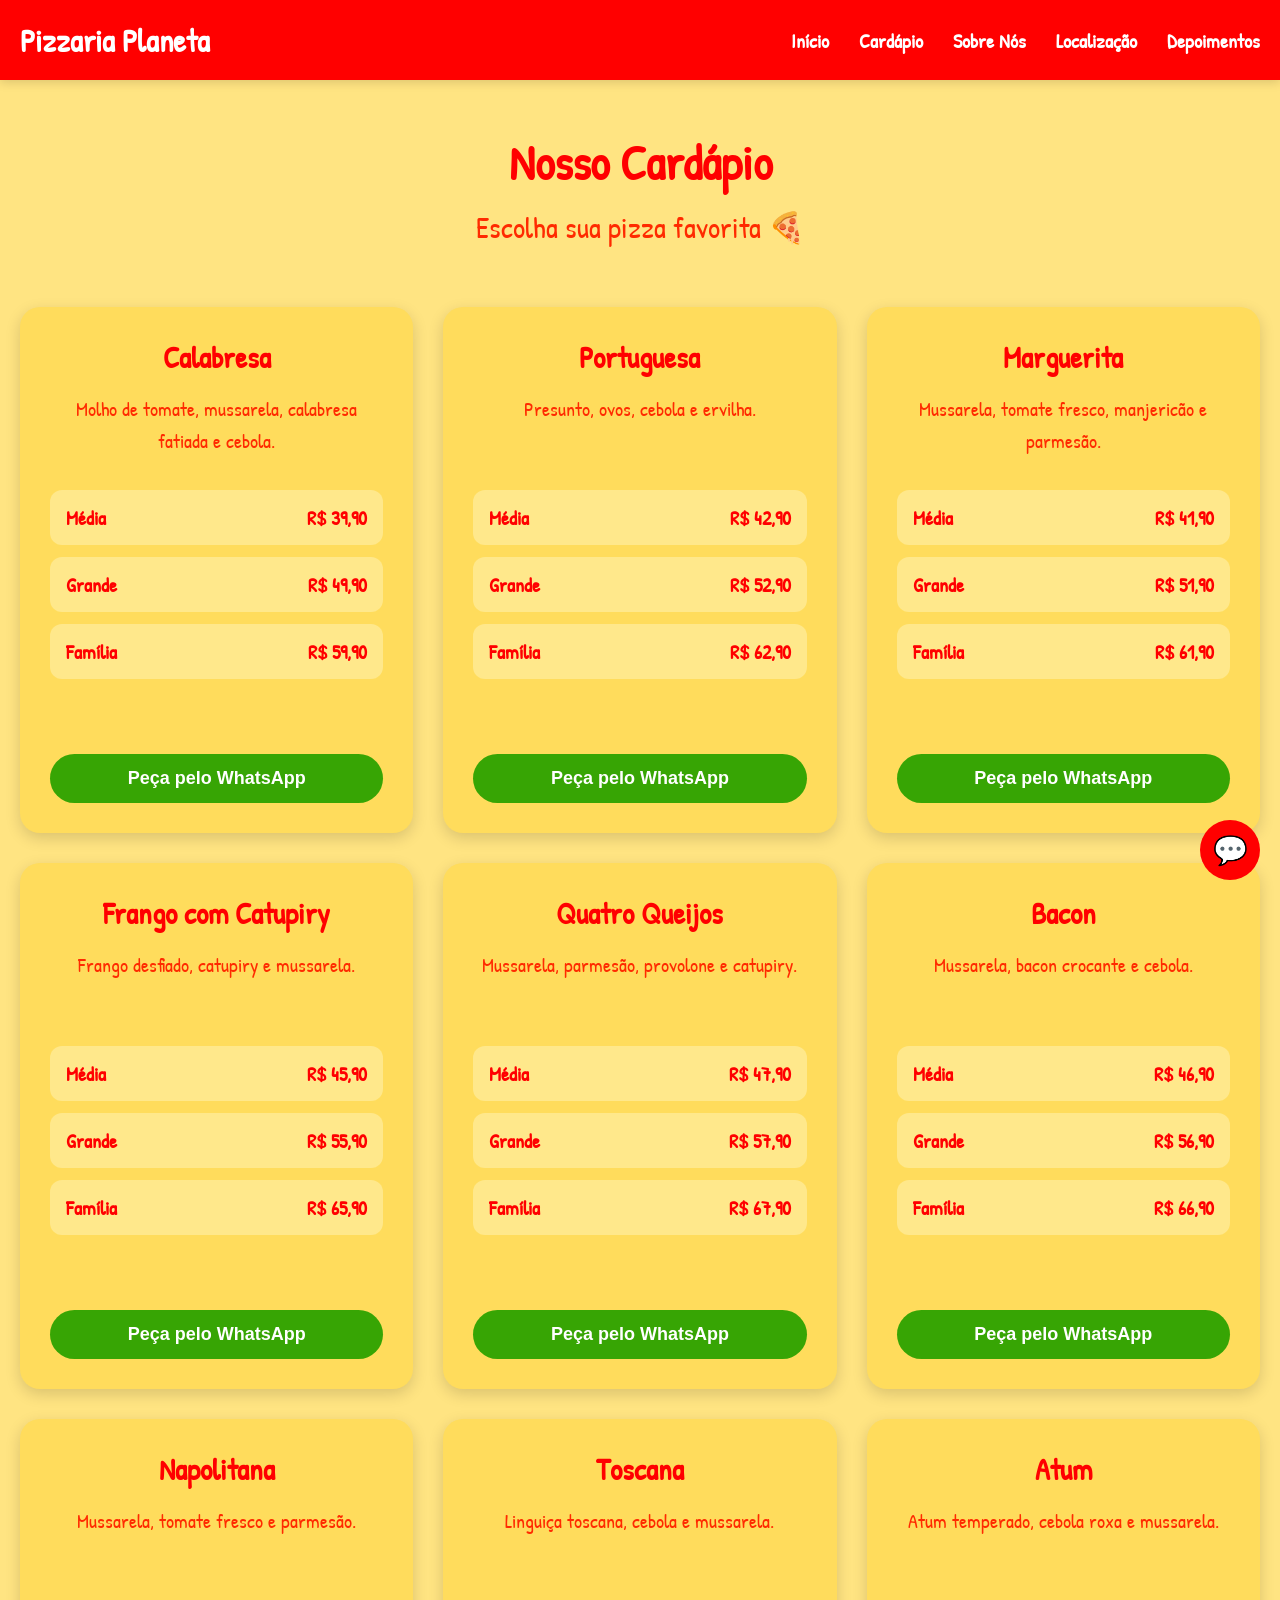
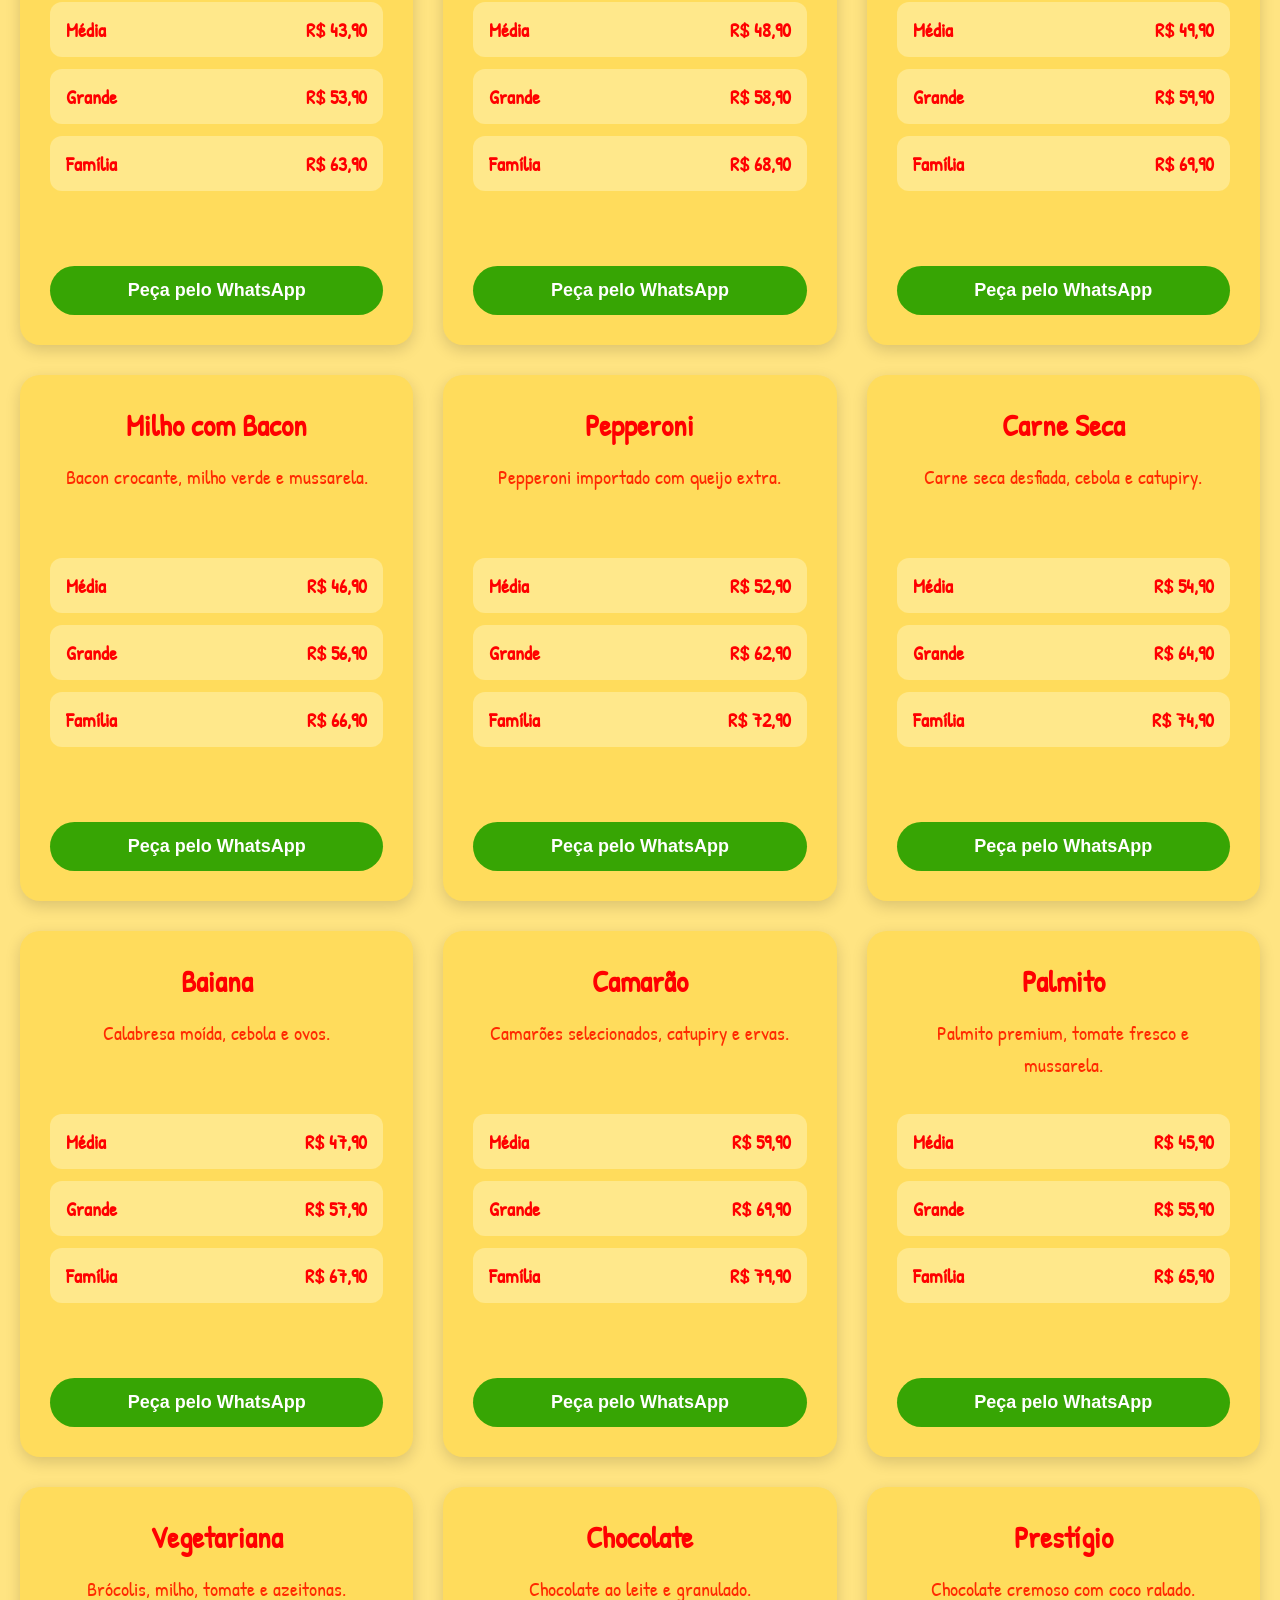
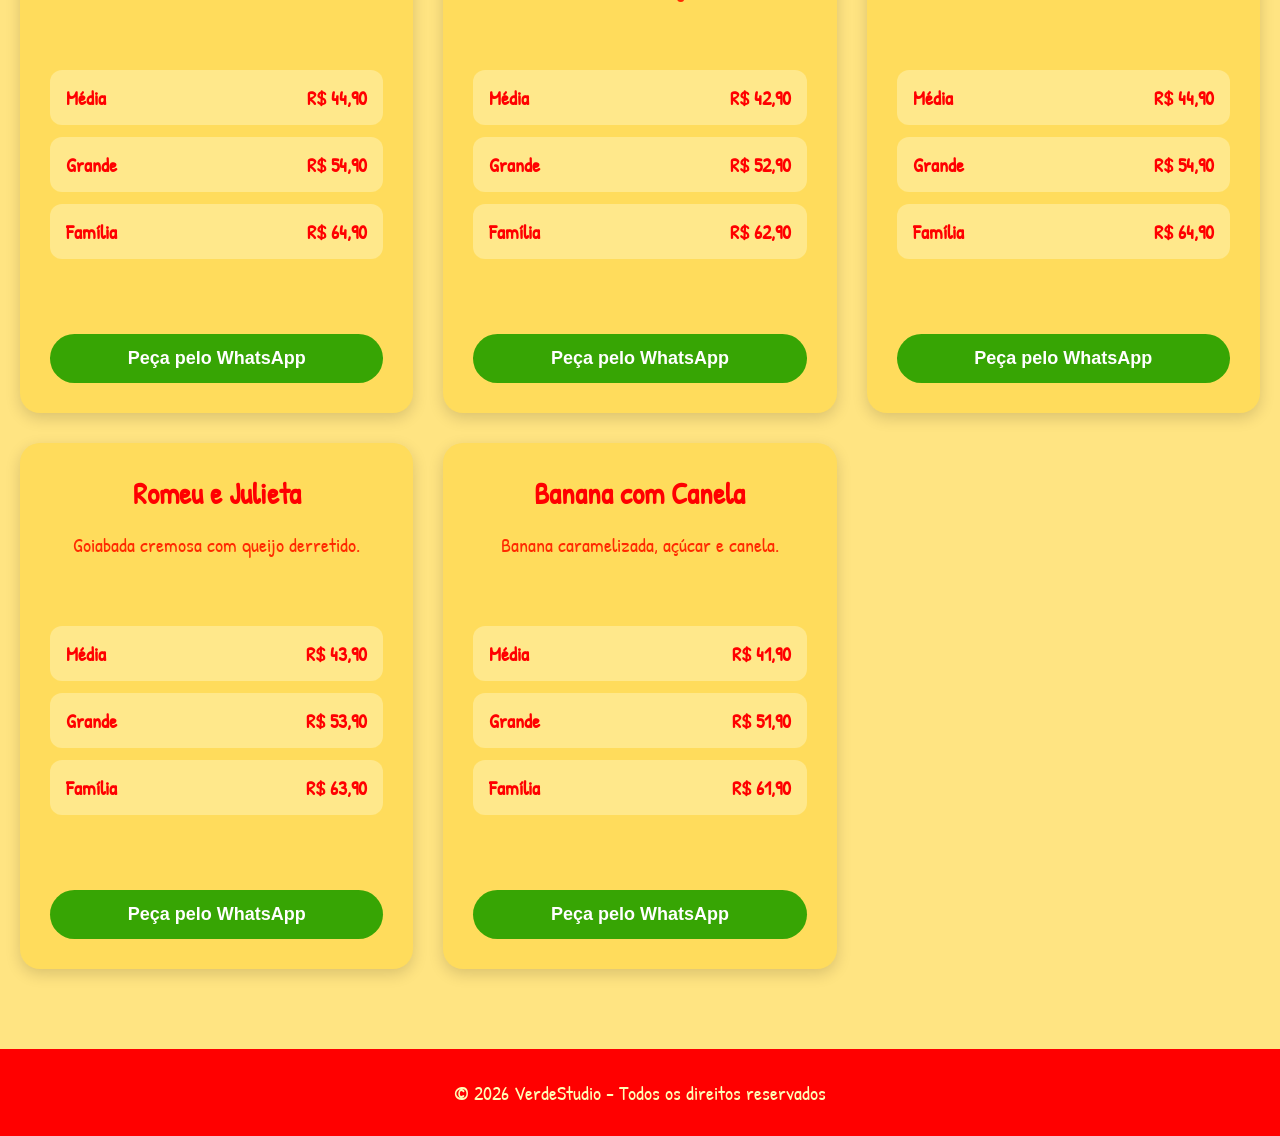
<file: cardapio.html>
<!DOCTYPE html>
<html lang="pt-BR">

<head>

  <meta charset="UTF-8">

  <meta name="viewport" content="width=device-width, initial-scale=1.0">

  <title>Cardápio | Pizzaria Planeta</title>

  <!-- CSS -->
  <link rel="stylesheet" href="styles/global.css">
  <link rel="stylesheet" href="styles/header.css">
  <link rel="stylesheet" href="styles/footer.css">
  <link rel="stylesheet" href="styles/cardapio.css">
  <link rel="stylesheet" href="styles/chatbot.css">
  <link rel="stylesheet" href="styles/responsive.css">

  <link rel="preconnect" href="https://fonts.googleapis.com">
  <link rel="preconnect" href="https://fonts.gstatic.com" crossorigin>
  <link href="https://fonts.googleapis.com/css2?family=Artifika&family=Caveat+Brush&family=Open+Sans:ital,wght@0,300..800;1,300..800&family=Patrick+Hand&display=swap" rel="stylesheet">
  
</head>

<body>

  <!-- HEADER -->

  <header>

  <nav class="navbar">

    <h2 class="logo">
      Pizzaria Planeta
    </h2>

    <div class="menu-toggle">
      ☰
    </div>

    <ul class="menu">

      <li>
        <a href="index.html">
          Início
        </a>
      </li>

      <li>
        <a href="cardapio.html">
          Cardápio
        </a>
      </li>

      <li>
        <a href="index.html#sobre">
          Sobre Nós
        </a>
      </li>

      <li>
        <a href="index.html#local">
          Localização
        </a>
      </li>

      <li>
        <a href="index.html#depoimentos">
          Depoimentos
        </a>
      </li>

    </ul>

  </nav>

  </header>

  <!-- CONTEÚDO -->

  <main class="menu-page">

    <!-- TÍTULO -->

    <section class="menu-title">

      <h1>Nosso Cardápio</h1>

      <p>
        Escolha sua pizza favorita 🍕
      </p>

    </section>

    <!-- GRID -->

    <section class="pizza-grid">

      <!-- 1 -->

      <div class="pizza-card">
        <div class="pizza-content">

          <h3>Calabresa</h3>

          <p>
            Molho de tomate, mussarela,
            calabresa fatiada e cebola.
          </p>

          <div class="prices">
            <div class="price-item"><span>Média</span><strong>R$ 39,90</strong></div>
            <div class="price-item"><span>Grande</span><strong>R$ 49,90</strong></div>
            <div class="price-item"><span>Família</span><strong>R$ 59,90</strong></div>
          </div>

          <a href="https://wa.me/5571982905351" target="_blank">
          <button class="button-whatsapp">Peça pelo WhatsApp</button>
          </a>

        </div>
      </div>

      <!-- 2 -->

      <div class="pizza-card">
        <div class="pizza-content">

          <h3>Portuguesa</h3>

          <p>
            Presunto, ovos,
            cebola e ervilha.
          </p>

          <div class="prices">
            <div class="price-item"><span>Média</span><strong>R$ 42,90</strong></div>
            <div class="price-item"><span>Grande</span><strong>R$ 52,90</strong></div>
            <div class="price-item"><span>Família</span><strong>R$ 62,90</strong></div>
          </div>

          <a href="https://wa.me/5571982905351" target="_blank">
          <button class="button-whatsapp">Peça pelo WhatsApp</button>
          </a>

        </div>
      </div>

      <!-- 3 -->

      <div class="pizza-card">
        <div class="pizza-content">

          <h3>Marguerita</h3>

          <p>
            Mussarela, tomate fresco,
            manjericão e parmesão.
          </p>

          <div class="prices">
            <div class="price-item"><span>Média</span><strong>R$ 41,90</strong></div>
            <div class="price-item"><span>Grande</span><strong>R$ 51,90</strong></div>
            <div class="price-item"><span>Família</span><strong>R$ 61,90</strong></div>
          </div>

          <a href="https://wa.me/5571982905351" target="_blank">
          <button class="button-whatsapp">Peça pelo WhatsApp</button>
          </a>

        </div>
      </div>

      <!-- 4 -->

      <div class="pizza-card">
        <div class="pizza-content">

          <h3>Frango com Catupiry</h3>

          <p>
            Frango desfiado,
            catupiry e mussarela.
          </p>

          <div class="prices">
            <div class="price-item"><span>Média</span><strong>R$ 45,90</strong></div>
            <div class="price-item"><span>Grande</span><strong>R$ 55,90</strong></div>
            <div class="price-item"><span>Família</span><strong>R$ 65,90</strong></div>
          </div>

          <a href="https://wa.me/5571982905351" target="_blank">
          <button class="button-whatsapp">Peça pelo WhatsApp</button>
          </a>

        </div>
      </div>

      <!-- 5 -->

      <div class="pizza-card">
        <div class="pizza-content">

          <h3>Quatro Queijos</h3>

          <p>
            Mussarela, parmesão,
            provolone e catupiry.
          </p>

          <div class="prices">
            <div class="price-item"><span>Média</span><strong>R$ 47,90</strong></div>
            <div class="price-item"><span>Grande</span><strong>R$ 57,90</strong></div>
            <div class="price-item"><span>Família</span><strong>R$ 67,90</strong></div>
          </div>

          <a href="https://wa.me/5571982905351" target="_blank">
          <button class="button-whatsapp">Peça pelo WhatsApp</button>
          </a> 

        </div>
      </div>

      <!-- 6 -->

      <div class="pizza-card">
        <div class="pizza-content">

          <h3>Bacon</h3>

          <p>
            Mussarela,
            bacon crocante e cebola.
          </p>

          <div class="prices">
            <div class="price-item"><span>Média</span><strong>R$ 46,90</strong></div>
            <div class="price-item"><span>Grande</span><strong>R$ 56,90</strong></div>
            <div class="price-item"><span>Família</span><strong>R$ 66,90</strong></div>
          </div>

          <a href="https://wa.me/5571982905351" target="_blank">
          <button class="button-whatsapp">Peça pelo WhatsApp</button>
          </a>

        </div>
      </div>

      <!-- 7 -->

      <div class="pizza-card">
        <div class="pizza-content">

          <h3>Napolitana</h3>

          <p>
            Mussarela, tomate fresco
            e parmesão.
          </p>

          <div class="prices">
            <div class="price-item"><span>Média</span><strong>R$ 43,90</strong></div>
            <div class="price-item"><span>Grande</span><strong>R$ 53,90</strong></div>
            <div class="price-item"><span>Família</span><strong>R$ 63,90</strong></div>
          </div>

          <a href="https://wa.me/5571982905351" target="_blank">
          <button class="button-whatsapp">Peça pelo WhatsApp</button>
          </a>

        </div>
      </div>

      <!-- 8 -->

      <div class="pizza-card">
        <div class="pizza-content">

          <h3>Toscana</h3>

          <p>
            Linguiça toscana,
            cebola e mussarela.
          </p>

          <div class="prices">
            <div class="price-item"><span>Média</span><strong>R$ 48,90</strong></div>
            <div class="price-item"><span>Grande</span><strong>R$ 58,90</strong></div>
            <div class="price-item"><span>Família</span><strong>R$ 68,90</strong></div>
          </div>

          <a href="https://wa.me/5571982905351" target="_blank">
          <button class="button-whatsapp">Peça pelo WhatsApp</button>
          </a>

        </div>
      </div>

      <!-- 9 -->

      <div class="pizza-card">
        <div class="pizza-content">

          <h3>Atum</h3>

          <p>
            Atum temperado,
            cebola roxa e mussarela.
          </p>

          <div class="prices">
            <div class="price-item"><span>Média</span><strong>R$ 49,90</strong></div>
            <div class="price-item"><span>Grande</span><strong>R$ 59,90</strong></div>
            <div class="price-item"><span>Família</span><strong>R$ 69,90</strong></div>
          </div>

          <a href="https://wa.me/5571982905351" target="_blank">
          <button class="button-whatsapp">Peça pelo WhatsApp</button>
          </a>

        </div>
      </div>

      <!-- 10 -->

      <div class="pizza-card">
        <div class="pizza-content">

          <h3>Milho com Bacon</h3>

          <p>
            Bacon crocante,
            milho verde e mussarela.
          </p>

          <div class="prices">
            <div class="price-item"><span>Média</span><strong>R$ 46,90</strong></div>
            <div class="price-item"><span>Grande</span><strong>R$ 56,90</strong></div>
            <div class="price-item"><span>Família</span><strong>R$ 66,90</strong></div>
          </div>

          <a href="https://wa.me/5571982905351" target="_blank">
          <button class="button-whatsapp">Peça pelo WhatsApp</button>
          </a>

        </div>
      </div>

      <!-- 11 -->

      <div class="pizza-card">
        <div class="pizza-content">

          <h3>Pepperoni</h3>

          <p>
            Pepperoni importado
            com queijo extra.
          </p>

          <div class="prices">
            <div class="price-item"><span>Média</span><strong>R$ 52,90</strong></div>
            <div class="price-item"><span>Grande</span><strong>R$ 62,90</strong></div>
            <div class="price-item"><span>Família</span><strong>R$ 72,90</strong></div>
          </div>

          <a href="https://wa.me/5571982905351" target="_blank">
          <button class="button-whatsapp">Peça pelo WhatsApp</button>
          </a>

        </div>
      </div>

      <!-- 12 -->

      <div class="pizza-card">
        <div class="pizza-content">

          <h3>Carne Seca</h3>

          <p>
            Carne seca desfiada,
            cebola e catupiry.
          </p>

          <div class="prices">
            <div class="price-item"><span>Média</span><strong>R$ 54,90</strong></div>
            <div class="price-item"><span>Grande</span><strong>R$ 64,90</strong></div>
            <div class="price-item"><span>Família</span><strong>R$ 74,90</strong></div>
          </div>

          <a href="https://wa.me/5571982905351" target="_blank">
          <button class="button-whatsapp">Peça pelo WhatsApp</button>
          </a>

        </div>
      </div>

      <!-- 13 -->

      <div class="pizza-card">
        <div class="pizza-content">

          <h3>Baiana</h3>

          <p>
            Calabresa moída,
            cebola e ovos.
          </p>

          <div class="prices">
            <div class="price-item"><span>Média</span><strong>R$ 47,90</strong></div>
            <div class="price-item"><span>Grande</span><strong>R$ 57,90</strong></div>
            <div class="price-item"><span>Família</span><strong>R$ 67,90</strong></div>
          </div>

          <a href="https://wa.me/5571982905351" target="_blank">
          <button class="button-whatsapp">Peça pelo WhatsApp</button>
          </a>

        </div>
      </div>

      <!-- 14 -->

      <div class="pizza-card">
        <div class="pizza-content">

          <h3>Camarão</h3>

          <p>
            Camarões selecionados,
            catupiry e ervas.
          </p>

          <div class="prices">
            <div class="price-item"><span>Média</span><strong>R$ 59,90</strong></div>
            <div class="price-item"><span>Grande</span><strong>R$ 69,90</strong></div>
            <div class="price-item"><span>Família</span><strong>R$ 79,90</strong></div>
          </div>

          <a href="https://wa.me/5571982905351" target="_blank">
          <button class="button-whatsapp">Peça pelo WhatsApp</button>
          </a>

        </div>
      </div>

      <!-- 15 -->

      <div class="pizza-card">
        <div class="pizza-content">

          <h3>Palmito</h3>

          <p>
            Palmito premium,
            tomate fresco e mussarela.
          </p>

          <div class="prices">
            <div class="price-item"><span>Média</span><strong>R$ 45,90</strong></div>
            <div class="price-item"><span>Grande</span><strong>R$ 55,90</strong></div>
            <div class="price-item"><span>Família</span><strong>R$ 65,90</strong></div>
          </div>

          <a href="https://wa.me/5571982905351" target="_blank">
          <button class="button-whatsapp">Peça pelo WhatsApp</button>
          </a>

        </div>
      </div>

      <!-- 16 -->

      <div class="pizza-card">
        <div class="pizza-content">

          <h3>Vegetariana</h3>

          <p>
            Brócolis, milho,
            tomate e azeitonas.
          </p>

          <div class="prices">
            <div class="price-item"><span>Média</span><strong>R$ 44,90</strong></div>
            <div class="price-item"><span>Grande</span><strong>R$ 54,90</strong></div>
            <div class="price-item"><span>Família</span><strong>R$ 64,90</strong></div>
          </div>

          <a href="https://wa.me/5571982905351" target="_blank">
          <button class="button-whatsapp">Peça pelo WhatsApp</button>
          </a>

        </div>
      </div>

      <!-- 17 -->

      <div class="pizza-card">
        <div class="pizza-content">

          <h3>Chocolate</h3>

          <p>
            Chocolate ao leite
            e granulado.
          </p>

          <div class="prices">
            <div class="price-item"><span>Média</span><strong>R$ 42,90</strong></div>
            <div class="price-item"><span>Grande</span><strong>R$ 52,90</strong></div>
            <div class="price-item"><span>Família</span><strong>R$ 62,90</strong></div>
          </div>

          <a href="https://wa.me/5571982905351" target="_blank">
          <button class="button-whatsapp">Peça pelo WhatsApp</button>
          </a>

        </div>
      </div>

      <!-- 18 -->

      <div class="pizza-card">
        <div class="pizza-content">

          <h3>Prestígio</h3>

          <p>
            Chocolate cremoso
            com coco ralado.
          </p>

          <div class="prices">
            <div class="price-item"><span>Média</span><strong>R$ 44,90</strong></div>
            <div class="price-item"><span>Grande</span><strong>R$ 54,90</strong></div>
            <div class="price-item"><span>Família</span><strong>R$ 64,90</strong></div>
          </div>

          <a href="https://wa.me/5571982905351" target="_blank">
          <button class="button-whatsapp">Peça pelo WhatsApp</button>
          </a>

        </div>
      </div>

      <!-- 19 -->

      <div class="pizza-card">
        <div class="pizza-content">

          <h3>Romeu e Julieta</h3>

          <p>
            Goiabada cremosa
            com queijo derretido.
          </p>

          <div class="prices">
            <div class="price-item"><span>Média</span><strong>R$ 43,90</strong></div>
            <div class="price-item"><span>Grande</span><strong>R$ 53,90</strong></div>
            <div class="price-item"><span>Família</span><strong>R$ 63,90</strong></div>
          </div>

          <a href="https://wa.me/5571982905351" target="_blank">
          <button class="button-whatsapp">Peça pelo WhatsApp</button>
          </a>

        </div>
      </div>

      <!-- 20 -->

      <div class="pizza-card">
        <div class="pizza-content">

          <h3>Banana com Canela</h3>

          <p>
            Banana caramelizada,
            açúcar e canela.
          </p>

          <div class="prices">
            <div class="price-item"><span>Média</span><strong>R$ 41,90</strong></div>
            <div class="price-item"><span>Grande</span><strong>R$ 51,90</strong></div>
            <div class="price-item"><span>Família</span><strong>R$ 61,90</strong></div>
          </div>

          <a href="https://wa.me/5571982905351" target="_blank">
          <button class="button-whatsapp">Peça pelo WhatsApp</button>
          </a>

        </div>
      </div>

    </section>

  </main>

  <!-- FOOTER -->

  <footer>

    <p>
      © 2026 VerdeStudio - Todos os direitos reservados
    </p>

  </footer>

  <div class="chatbot-button" id="chatbot-button">
  💬
</div>

<div class="chatbot-container" id="chatbot-container">

  <div class="chatbot-header">
    <h3>Atendimento Virtual 🤖</h3>
    <span id="close-chat">✖</span>
  </div>

  <div class="chatbot-messages" id="chatbot-messages">

    <div class="message bot">Olá, eu sou o Atendente Virtual da Pizzaria Planeta<br>
      <br>Me pergunte sobre:<br>
      <br>• Nossa localização<br>
      <br>• Como ver o nosso Cardápio<br>
      <br>• Como fazer o seu pedido<br>
    </div>

  </div>

  <div class="chatbot-input-area">
    <input type="text" id="chat-input" placeholder="Digite sua mensagem...">
    <button id="send-chat">Enviar</button>
  </div>

</div>

  <script src="script.js"></script>

</body>

</html>
</file>
<file: styles/global.css>
* {
  margin: 0;
  padding: 0;
  box-sizing: border-box;
}

body {
  background: #ffe482;
  color: white;
  font-family: 'Patrick Hand', sans-serif;
}

a {

  text-decoration: none;

  color: inherit;
}

button {
  display: flex;
  
  flex-direction: column;

  justify-content: center;
  
  align-items: center;

  background: #ff0000;
  
  color: rgb(255, 255, 255);

  border: none;

  padding: 15px 30px;

  border-radius: 30px;

  font-size: 18px;

  cursor: pointer;

  transition: 0.3s;

  margin-top: 50px;
}

button:hover {
  transform: scale(1.05);

  box-shadow: 0 0 15px #ff2626;
}

img {
  width: 100%;

  max-width: 700px;

  border-radius: 20px;

  margin-bottom: 30px;
}

.hero-buttons a {

  text-decoration: none;

  color: inherit;
}
</file>
<file: styles/header.css>
/* =========================================
   HEADER
========================================= */

header {
  position: fixed;
  top: 0;
  left: 0;
  width: 100%;
  z-index: 999;
  background: #ff0000;
  box-shadow: 0 2px 10px rgba(0,0,0,0.15);
}

/* NAVBAR */

.navbar {
  max-width: 1400px;
  margin: 0 auto;
  height: 80px;
  padding: 0 20px;
  display: flex;
  align-items: center;
  justify-content: space-between;
}

/* LOGO */

.logo {
  color: white;
  font-size: 32px;
  font-weight: bold;
}

/* MENU */

.menu {
  display: flex;
  align-items: center;
  gap: 30px;
  list-style: none;
  font-size: 20px;
}

.menu li {
  list-style: none;
}

.menu a {
  color: white;
  text-decoration: none;
  font-weight: bold;
  transition: 0.3s;
}

.menu a:hover {
  color: #ffe482;
}

/* BOTÃO HAMBURGUER */

.menu-toggle {

  display: none;
  font-size: 34px;
  color: white;
  cursor: pointer;
  user-select: none;
}
</file>
<file: styles/footer.css>
footer {
  background: #ff0000;
  text-align: center;
  padding: 30px 20px;
  color: #fffeb7;
  margin-top: 50px;
  font-size: 20px;
}
</file>
<file: styles/cardapio.css>
/* =========================================
   CARDÁPIO
========================================= */

html,
body {

  margin: 0;

  padding: 0;

  overflow-x: hidden;

  background: #ffe482;

  font-family: Patrick Hand, sans-serif;
}

/* MAIN */

.menu-page {

  width: 100%;

  min-height: 100vh;

  padding-top: 130px;

  padding-left: 20px;

  padding-right: 20px;

  padding-bottom: 80px;

  box-sizing: border-box;
}

/* TÍTULO */

.menu-title {

  width: 100%;

  text-align: center;

  margin-bottom: 60px;
}

.menu-title h1 {

  font-size: 48px;

  color: #ff0000;

  margin-bottom: 12px;
}

.menu-title p {

  font-size: 30px;

  color: #ff2a00;
}

/* GRID */

.pizza-grid {

  width: 100%;

  max-width: 1400px;

  margin: 0 auto;

  display: grid;

  grid-template-columns: repeat(auto-fit, minmax(320px, 1fr));

  gap: 30px;
}

/* CARD */

.pizza-card {

  background: #ffdc5c;

  border-radius: 20px;

  padding: 30px;

  box-sizing: border-box;

  box-shadow: 0 5px 15px rgba(0,0,0,0.15);

  transition: 0.3s;
}

.pizza-card:hover {

  transform: translateY(-8px);

  box-shadow: 0 0 20px #ff6363;
}

/* CONTEÚDO */

.pizza-content {

  display: flex;

  flex-direction: column;

  height: 100%;
}

/* TÍTULO DO SABOR */

.pizza-content h3 {

  text-align: center;

  color: #ff0000;

  font-size: 30px;

  margin-bottom: 16px;
}

/* DESCRIÇÃO */

.pizza-content p {

  text-align: center;

  color: #ff2a00;

  line-height: 1.6;

  margin-bottom: 25px;

  min-height: 72px;

  font-size: 20px;
}

/* PREÇOS */

.prices {

  display: flex;

  flex-direction: column;

  gap: 12px;

  margin-bottom: 25px;
}

.price-item {

  display: flex;

  justify-content: space-between;

  align-items: center;

  background: #ffe88b;

  padding: 14px 16px;

  border-radius: 12px;

  color: #ff0000;

  font-size: 20px;

  font-weight: bold;
}

/* BOTÃO */

.button-whatsapp {

  width: 100%;

  display: flex;

  align-items: center;

  justify-content: center;

  text-decoration: none;

  background: #37a504;

  color: white;

  padding: 14px;

  border-radius: 30px;

  font-size: 18px;

  font-weight: bold;

  transition: 0.3s;

  box-sizing: border-box;

  text-decoration: none;
}

.button-whatsapp:hover {

  transform: scale(1.03);

  box-shadow: 0 0 15px #25d366;
}

/* FOOTER */

footer {

  margin-top: 0;
}

/* =========================================
   RESPONSIVO
========================================= */

@media (max-width: 992px) {

  .pizza-grid {

    grid-template-columns: repeat(auto-fit, minmax(280px, 1fr));
  }
}

@media (max-width: 768px) {

  .menu-page {

    padding-top: 120px;

    padding-left: 16px;

    padding-right: 16px;
  }

  .menu-title {

    margin-bottom: 40px;
  }

  .menu-title h1 {

    font-size: 36px;
  }

  .menu-title p {

    font-size: 18px;
  }

  .pizza-grid {

    grid-template-columns: 1fr;

    gap: 20px;
  }

  .pizza-card {

    padding: 24px;
  }

  .pizza-content h3 {

    font-size: 26px;
  }

  .pizza-content p {

    font-size: 16px;

    min-height: auto;
  }

  .price-item {

    font-size: 16px;
  }
  
}

@media (max-width: 480px) {

  .menu-page {

    padding-top: 110px;

    padding-left: 12px;

    padding-right: 12px;

    padding-bottom: 60px;
  }

  .menu-title h1 {

    font-size: 30px;
  }

  .menu-title p {

    font-size: 16px;
  }

  .pizza-card {

    padding: 20px;

    border-radius: 16px;
  }

  .pizza-content h3 {

    font-size: 24px;
  }

  .price-item {

    padding: 12px 14px;

    font-size: 15px;
  }

}
</file>
<file: styles/chatbot.css>
/* CHATBOT */

.chatbot-button {
    position: fixed;
    bottom: 20px;
    right: 20px;
    background: #ff0000;
    color: rgb(255, 145, 0);
    width: 60px;
    height: 60px;
    border-radius: 50%;
    display: flex;
    justify-content: center;
    align-items: center;
    font-size: 28px;
    cursor: pointer;
    transition: 0.3s;

}

.chatbot-button:hover {
    transform: scale(1.05);
    box-shadow: 0 0 15px #ff0000;

}  

.chatbot-container {
    position: fixed;
    bottom: 90px;
    right: 20px;
    width: 320px;
    background: #ffe482;
    border-radius: 15px;
    display: none;
    flex-direction: column;
    overflow: hidden;
}

.chatbot-header {
    background: #ff2a00;
    color: white;
    padding: 15px;
    display: flex;
    justify-content: space-between;
}

.chatbot-messages {
    height: 300px;
    padding: 15px;
    background: #ffe482;
    overflow-y: auto;
    display: flex;
    flex-direction: column;
    gap: 10px;
}

.chatbot-input-area {
    display: flex;
}

.chatbot-input-area input {
    margin-top: auto;
    flex: 1;
    padding: 10px;
}

.chatbot-input-area button {
    background: #ff2a00;
    color: rgb(255, 255, 255);
    border: none;
    padding: 10px;
    margin-top: 0;
}

.message.bot {
  background: white;
  color: black;
  padding: 15px;
  border-radius: 10px;
}
</file>
<file: styles/responsive.css>
/* =========================================
   RESPONSIVO
========================================= */

@media (max-width: 768px) {

  /* HERO */

  .hero h1 {

    font-size: 36px;
  }

  .hero p {

    font-size: 18px;
  }

  /* NAVBAR */

  .navbar {

    height: 80px;
  }

  .logo {

    font-size: 26px;
  }

  /* HAMBURGUER */

  .menu-toggle {

    display: block;
  }

  /* MENU MOBILE */

  .menu {

    display: none;

    position: absolute;

    top: 80px;

    right: 20px;

    flex-direction: column;

    gap: 20px;

    background: #111111;

    padding: 25px;

    border-radius: 14px;

    min-width: 220px;

    box-shadow: 0 10px 25px rgba(0,0,0,0.3);
  }

  .menu.active {

    display: flex;
  }

  .menu a {

    color: white;

    font-size: 18px;
  }

  /* CARDS */

  .cards,
  .testimonial-cards,
  .pizza-grid {

    flex-direction: column;

    align-items: center;
  }

  .card,
  .testimonial,
  .pizza-card {

    width: 100%;

    max-width: 350px;
  }

  /* TÍTULOS */

  .services h2,
  .local h2,
  .testimonials h2,
  .menu-title h1 {

    font-size: 32px;
  }

  .menu-title p {

    font-size: 18px;
  }

  /* CARDÁPIO */

  .menu-page {

    padding-top: 120px;
  }
}
</file>
